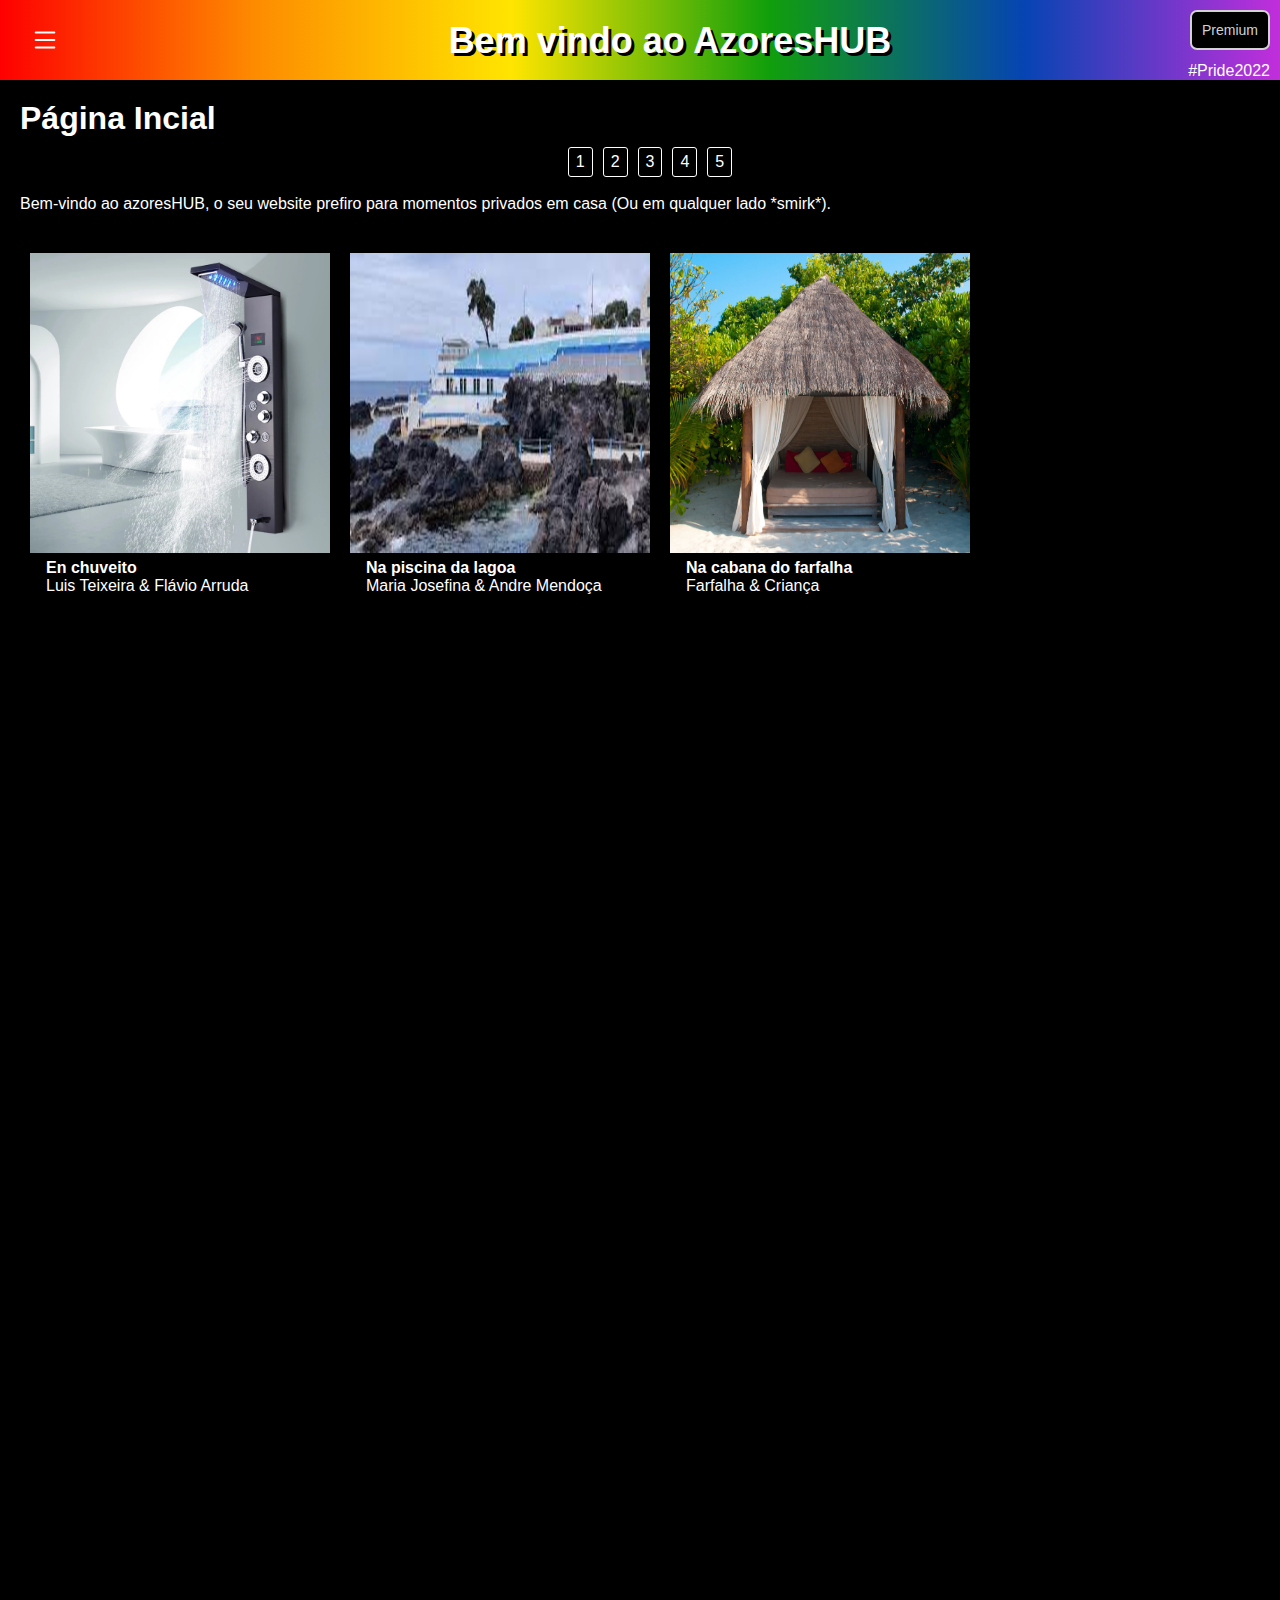
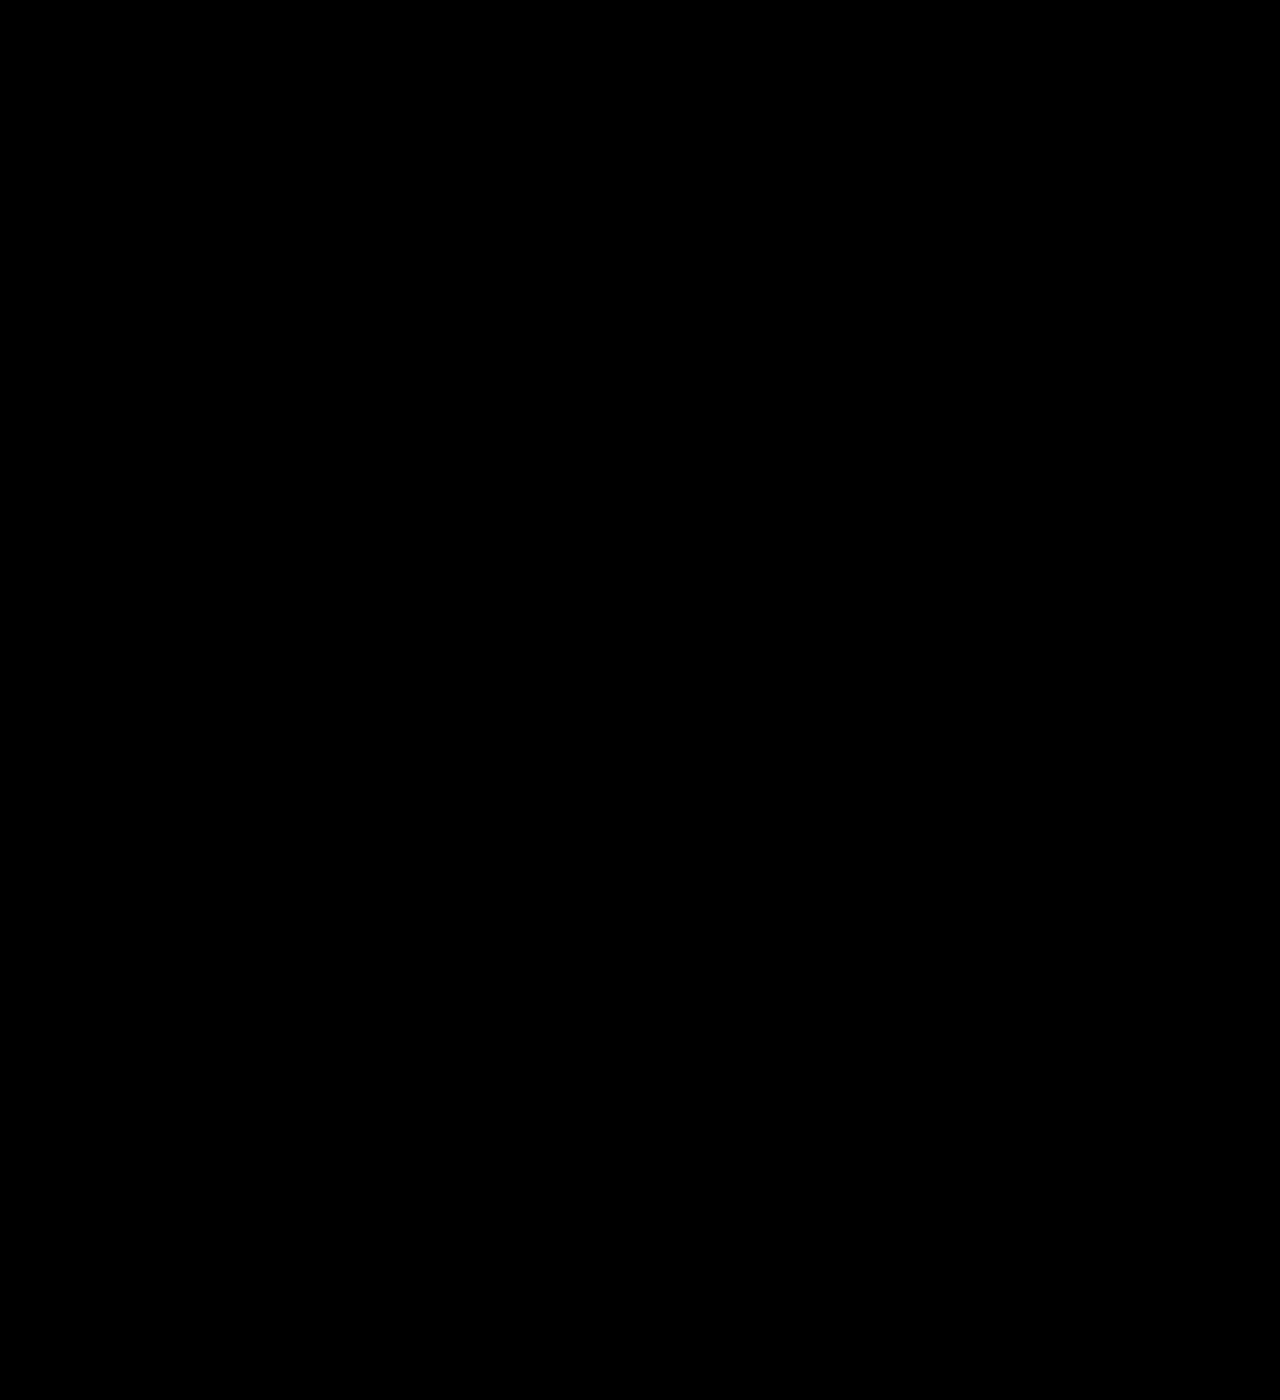
<file: index.html>
<!DOCTYPE html>
<html lang="pt">
<head>
    <meta charset="UTF-8">
    <meta http-equiv="X-UA-Compatible" content="IE=edge">
    <meta name="viewport" content="width=device-width, initial-scale=1.0">
    <title>Bem-Vindo ao Azores hub</title>
    <link rel="stylesheet" href="style.css">
    <link rel="stylesheet" href="https://cdn.jsdelivr.net/npm/bootstrap-icons@1.3.0/font/bootstrap-icons.css">
</head>
<body style="height: 3000px;">
    <div class="menu menu-dps" id="menugeral">
        <img src="/img/logo.png" id="logo" alt="">
        <div class="espacomenu"></div>
        <div class="menu-link">
            <a href="/">Home</a><br>
        </div>
        <div class="menu-link">
            <a href="/papixa">papixas</a><br>
        </div>
        <div class="menu-link">
            <a href="/bolocas">bolocas</a><br>
        </div>
    </div>
    <div class="header" id="header">
        <div>
            <a id="btn-menu" class="btn-menu" onclick="abrirMenu()">
                <svg xmlns="http://www.w3.org/2000/svg" fill="currentColor" class="bi bi-list" viewBox="0 0 16 16"><path fill-rule="evenodd" d="M2.5 12a.5.5 0 0 1 .5-.5h10a.5.5 0 0 1 0 1H3a.5.5 0 0 1-.5-.5zm0-4a.5.5 0 0 1 .5-.5h10a.5.5 0 0 1 0 1H3a.5.5 0 0 1-.5-.5zm0-4a.5.5 0 0 1 .5-.5h10a.5.5 0 0 1 0 1H3a.5.5 0 0 1-.5-.5z"/></svg>
            </a>
        </div>
        <h1 id="titulo">Bem vindo ao AzoresHUB</h1>
        <div class="links-direita">
            <p onclick="pride2022()" id="pride2022" class="pride2022">#Pride2022</p>
        </div>
        <button onclick="premiumHref()" class="btn-premium">Premium</button>
    </div>
    <div class="content" id="contentmain">
        <h1 style="margin-bottom: 10px; justify-content: left;">Página Incial</h1>
        <div class="">
            <div class="nrs-pag">
                <a class="nr-pag-btn">1</a>
                <a class="nr-pag-btn">2</a>
                <a class="nr-pag-btn">3</a>
                <a class="nr-pag-btn">4</a>
                <a class="nr-pag-btn">5</a>
            </div><br>
        </div>
        <p>Bem-vindo ao azoresHUB, o seu website prefiro para momentos privados em casa (Ou em qualquer lado *smirk*).</p>
        <div class="vidlayout">
            <div class="row">
                <div class="coluna">
                    <a href="/seutaradinho" style="text-decoration: none;">
                        <div class="card">
                            <img src="img/pessoas/Rec-m-luxo-preto-escovado-banheiro-torneira-do-chuveiro-led-painel-coluna-banheira-misturadora-com-chuveiro.jpg_Q90.jpg_.webp" height="300" alt="Avatar" style="width:100%">
                            <div class="container">
                                <h4><b>En chuveito</b></h4> 
                                <p>Luis Teixeira & Flávio Arruda</p> 
                            </div>
                        </div>
                    </a>
                </div>
                <div class="coluna">
                    <a href="/seutaradinho" style="text-decoration: none;">
                        <div class="card">
                            <img src="img/pessoas/1.jpg" height="300" alt="Avatar" style="width:100%">
                            <div class="container">
                                <h4><b>Na piscina da lagoa</b></h4> 
                                <p>Maria Josefina & Andre Mendoça</p> 
                            </div>
                        </div>
                    </a>
                </div>
                <div class="coluna">
                    <a href="/seutaradinho" style="text-decoration: none;">
                        <div class="card">
                            <img src="img/pessoas/3jpg.jpg" alt="Avatar" height="300" style="width:100%">
                            <div class="container">
                                <h4><b>Na cabana do farfalha</b></h4> 
                                <p>Farfalha & Criança</p> 
                            </div>
                        </div>
                    </a>
                </div>
            </div>
        </div>
    </div>
</body>

<script>
    window.onscroll = function() {myFunction()};

    var header = document.getElementById("header");
    var sticky = header.offsetTop;
    var h1 = document.getElementById("titulo");
    var pride = document.getElementById("pride2022");
    var btnMenu = document.getElementById("btn-menu");
    
    function myFunction() {
        if (window.pageYOffset > sticky) {
            header.classList.add("header-dps");
            btnMenu.classList.add("btn-menu-dps");
            h1.textContent = "AzoresHUB";
            pride.textContent = "";
        } else {
            header.classList.remove("header-dps");
            btnMenu.classList.remove("btn-menu-dps");
            h1.textContent = "Bem-vindo ao AzoresHUB";
            pride.textContent = "#Pride2022";
        }
    }
    
    function pride2022() {
        window.location.href = "https://en.wikipedia.org/wiki/LGBT_pride";
    }
    
    function abrirMenu() {
        var menugeral = document.getElementById("menugeral");
        var contentmain = document.getElementById("contentmain");
        var menuA = document.getElementById("btn-menu");
    
        if (menugeral.classList.contains("menu-dps")){
            menugeral.classList.remove("menu-dps");
            contentmain.style.marginLeft = "220px";
            menuA.style.marginLeft = "240px";
            menuA.innerHTML = '<svg xmlns="http://www.w3.org/2000/svg" fill="currentColor" class="bi bi-x" viewBox="0 0 16 16"><path d="M4.646 4.646a.5.5 0 0 1 .708 0L8 7.293l2.646-2.647a.5.5 0 0 1 .708.708L8.707 8l2.647 2.646a.5.5 0 0 1-.708.708L8 8.707l-2.646 2.647a.5.5 0 0 1-.708-.708L7.293 8 4.646 5.354a.5.5 0 0 1 0-.708z"/></svg>';
        } else {
            menugeral.classList.add("menu-dps");
            contentmain.classList.add("content-dps");
            contentmain.style.marginLeft = "20px";
            menuA.style.marginLeft = "30px";
            menuA.innerHTML = '<svg xmlns="http://www.w3.org/2000/svg" fill="currentColor" class="bi bi-list" viewBox="0 0 16 16"><path fill-rule="evenodd" d="M2.5 12a.5.5 0 0 1 .5-.5h10a.5.5 0 0 1 0 1H3a.5.5 0 0 1-.5-.5zm0-4a.5.5 0 0 1 .5-.5h10a.5.5 0 0 1 0 1H3a.5.5 0 0 1-.5-.5zm0-4a.5.5 0 0 1 .5-.5h10a.5.5 0 0 1 0 1H3a.5.5 0 0 1-.5-.5z"/></svg>';
        }
    }  

    function premiumHref(){
        window.location.href = "/buy-premium";
    }


</script>

</html>
</file>
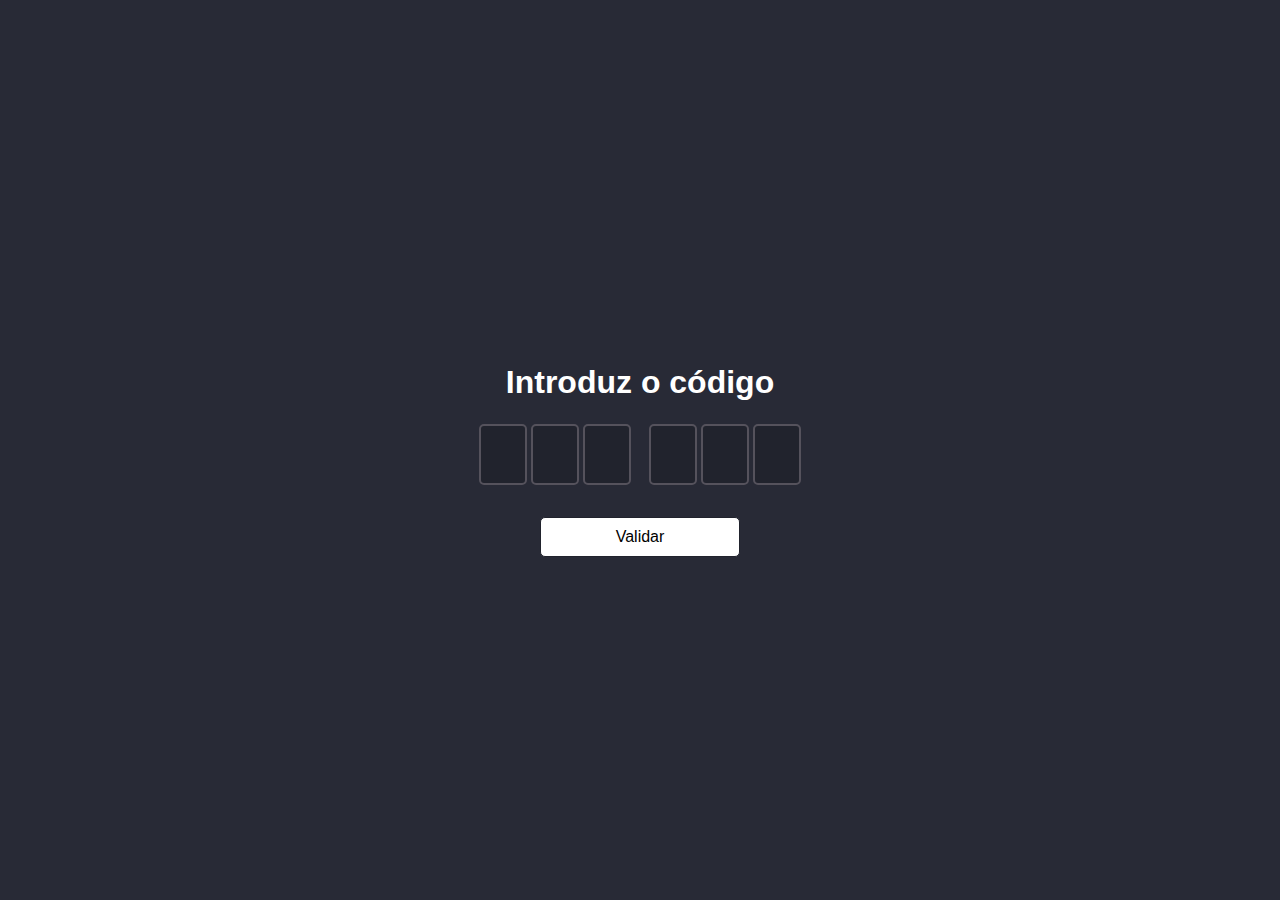
<file: files/código/index.html>
<!DOCTYPE html>
<html lang="pt">
<head>
    <meta charset="UTF-8">
    <meta http-equiv="X-UA-Compatible" content="IE=edge">
    <meta name="viewport" content="width=device-width, initial-scale=1.0">
    <title>Bem vindo</title>
    <link rel="stylesheet" href="style.css">
</head>
<body>
    <h1>Introduz o código</h1>
    <div class="otp-field">
        <input type="text" maxlength="1" />
        <input type="text" maxlength="1" />
        <input class="space" type="text" maxlength="1" />
        <input type="text" maxlength="1" />
        <input type="text" maxlength="1" />
        <input type="text" maxlength="1" />
    </div>
    <button class="btn-submit" onclick="submit()">Validar</button>
    <script src="script.js"></script>
</body>
</html>
</file>
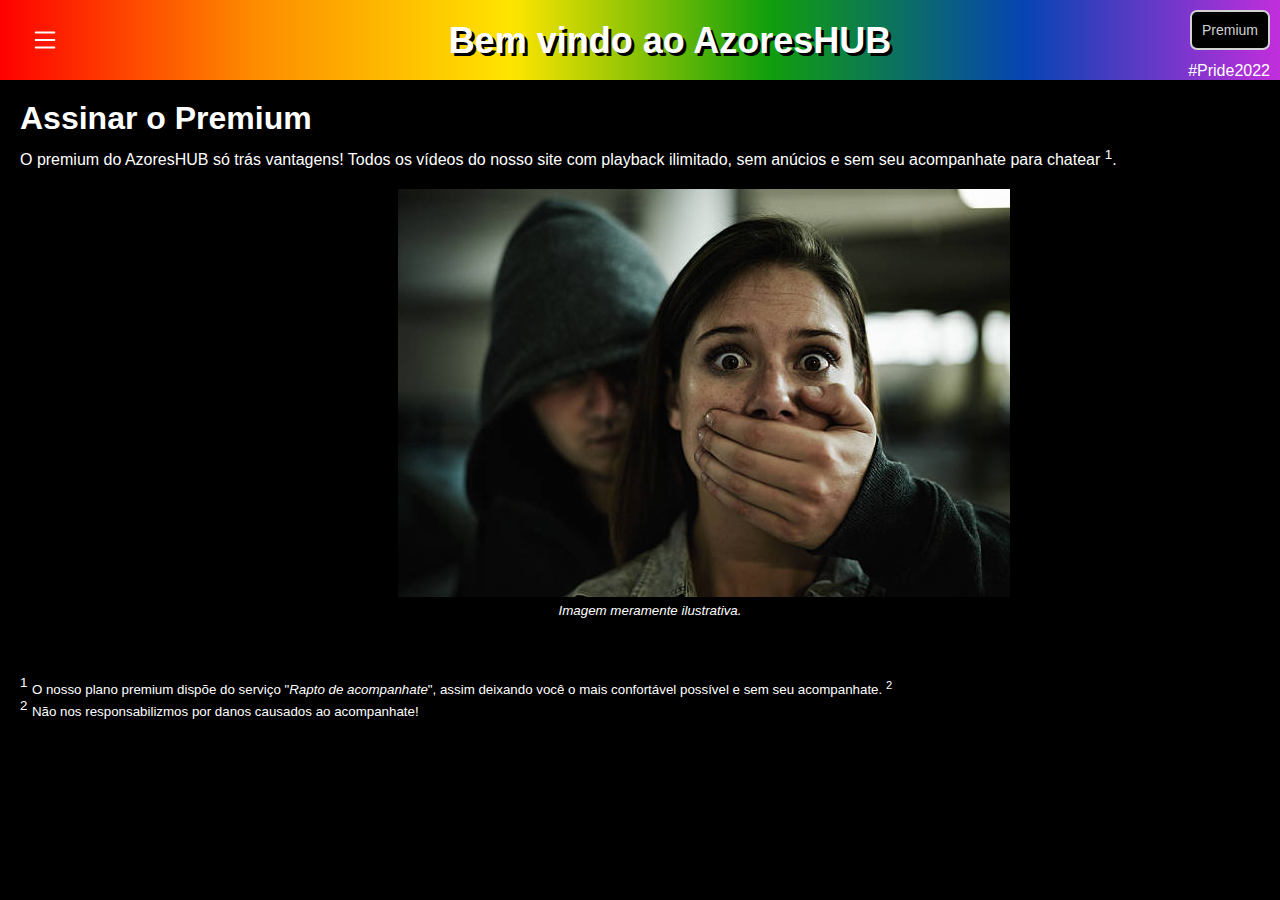
<file: buy-premium.html>
<!DOCTYPE html>
<html lang="pt">
<head>
    <meta charset="UTF-8">
    <meta http-equiv="X-UA-Compatible" content="IE=edge">
    <meta name="viewport" content="width=device-width, initial-scale=1.0">
    <title>Bem-Vindo ao Azores hub</title>
    <link rel="stylesheet" href="style.css">
    <link rel="stylesheet" href="https://cdn.jsdelivr.net/npm/bootstrap-icons@1.3.0/font/bootstrap-icons.css">
</head>
<body>
    <div class="menu menu-dps" id="menugeral">
        <img src="/img/logo.png" alt="">
        <div class="espacomenu"></div>
        <div class="menu-link">
            <a href="/">Home</a><br>
        </div>
        <div class="menu-link">
            <a href="/papixa">papixas</a><br>
        </div>
        <div class="menu-link">
            <a href="/bolocas">bolocas</a><br>
        </div>
    </div>
    <div class="header" id="header">
        <div>
            <a id="btn-menu" class="btn-menu" onclick="abrirMenu()">
                <svg xmlns="http://www.w3.org/2000/svg" fill="currentColor" class="bi bi-list" viewBox="0 0 16 16"><path fill-rule="evenodd" d="M2.5 12a.5.5 0 0 1 .5-.5h10a.5.5 0 0 1 0 1H3a.5.5 0 0 1-.5-.5zm0-4a.5.5 0 0 1 .5-.5h10a.5.5 0 0 1 0 1H3a.5.5 0 0 1-.5-.5zm0-4a.5.5 0 0 1 .5-.5h10a.5.5 0 0 1 0 1H3a.5.5 0 0 1-.5-.5z"/></svg>
            </a>
        </div>
        <h1 id="titulo">Bem vindo ao AzoresHUB</h1>
        <div class="links-direita">
            <p onclick="pride2022()" id="pride2022" class="pride2022">#Pride2022</p>
        </div>
        <button onclick="premiumHref()" class="btn-premium">Premium</button>
    </div>
    <div class="content" id="contentmain">
        <h1 style="margin-bottom: 10px; justify-content: left;">Assinar o Premium</h1>
        <p>O premium do AzoresHUB só trás vantagens! Todos os vídeos do nosso site com playback ilimitado, sem anúcios e sem seu acompanhate para chatear <sup>1</sup>.</p>
        <div class="img-premium-rapto">
            <img src="/img/premium-servico-rapto.jpg" alt="">
            <figcaption style="text-align: center;"><small><i>Imagem meramente ilustrativa.</i></small></figcaption>
        </div>
        <br><br>
        <p><sup>1</sup> <small>O nosso plano premium dispõe do serviço "<i>Rapto de acompanhate</i>", assim deixando você o mais confortável possível e sem seu acompanhate. <sup>2</sup></small></p>
        <p><sup>2</sup> <small>Não nos responsabilizmos por danos causados ao acompanhate!</small></p>
    </div>
</body>

<script>
    window.onscroll = function() {myFunction()};

    var header = document.getElementById("header");
    var sticky = header.offsetTop;
    var h1 = document.getElementById("titulo");
    var pride = document.getElementById("pride2022");
    var btnMenu = document.getElementById("btn-menu");
    
    function myFunction() {
        if (window.pageYOffset > sticky) {
            header.classList.add("header-dps");
            btnMenu.classList.add("btn-menu-dps");
            h1.textContent = "AzoresHUB";
            pride.textContent = "";
        } else {
            header.classList.remove("header-dps");
            btnMenu.classList.remove("btn-menu-dps");
            h1.textContent = "Bem-vindo ao AzoresHUB";
            pride.textContent = "#Pride2022";
        }
    }
    
    function pride2022() {
        window.location.href = "https://en.wikipedia.org/wiki/LGBT_pride";
    }
    
    function abrirMenu() {
        var menugeral = document.getElementById("menugeral");
        var contentmain = document.getElementById("contentmain");
        var menuA = document.getElementById("btn-menu");
    
        if (menugeral.classList.contains("menu-dps")){
            menugeral.classList.remove("menu-dps");
            contentmain.style.marginLeft = "220px";
            menuA.style.marginLeft = "240px";
            menuA.innerHTML = '<svg xmlns="http://www.w3.org/2000/svg" fill="currentColor" class="bi bi-x" viewBox="0 0 16 16"><path d="M4.646 4.646a.5.5 0 0 1 .708 0L8 7.293l2.646-2.647a.5.5 0 0 1 .708.708L8.707 8l2.647 2.646a.5.5 0 0 1-.708.708L8 8.707l-2.646 2.647a.5.5 0 0 1-.708-.708L7.293 8 4.646 5.354a.5.5 0 0 1 0-.708z"/></svg>';
        } else {
            menugeral.classList.add("menu-dps");
            contentmain.classList.add("content-dps");
            contentmain.style.marginLeft = "20px";
            menuA.style.marginLeft = "30px";
            menuA.innerHTML = '<svg xmlns="http://www.w3.org/2000/svg" fill="currentColor" class="bi bi-list" viewBox="0 0 16 16"><path fill-rule="evenodd" d="M2.5 12a.5.5 0 0 1 .5-.5h10a.5.5 0 0 1 0 1H3a.5.5 0 0 1-.5-.5zm0-4a.5.5 0 0 1 .5-.5h10a.5.5 0 0 1 0 1H3a.5.5 0 0 1-.5-.5zm0-4a.5.5 0 0 1 .5-.5h10a.5.5 0 0 1 0 1H3a.5.5 0 0 1-.5-.5z"/></svg>';
        }
    }  

    function premiumHref(){
        window.location.href = "/buy-premium";
    }


</script>

</html>
</file>
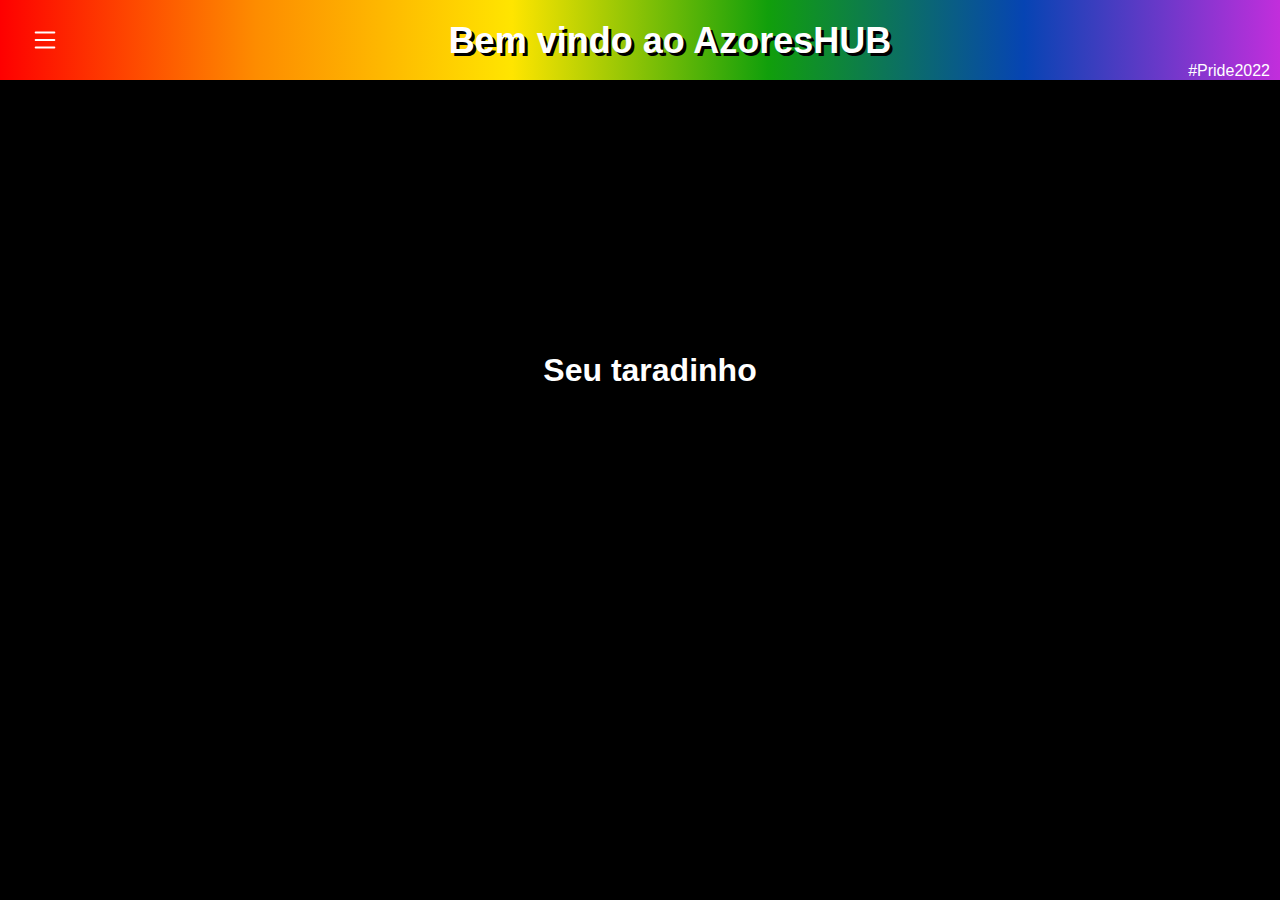
<file: seutaradinho.html>
<!DOCTYPE html>
<html lang="pt">
<head>
    <meta charset="UTF-8">
    <meta http-equiv="X-UA-Compatible" content="IE=edge">
    <meta name="viewport" content="width=device-width, initial-scale=1.0">
    <title>Bem-Vindo ao Azores hub</title>
    <link rel="stylesheet" href="style.css">
    <link rel="stylesheet" href="https://cdn.jsdelivr.net/npm/bootstrap-icons@1.3.0/font/bootstrap-icons.css">
</head>
<body>
    <div class="menu menu-dps" id="menugeral">
        <img src="/img/logo.png" alt="">
        <div class="espacomenu"></div>
        <div class="menu-link">
            <a href="/">Home</a><br>
        </div>
        <div class="menu-link">
            <a href="/papixa">papixas</a><br>
        </div>
        <div class="menu-link">
            <a href="/bolocas">bolocas</a><br>
        </div>
    </div>
    <div class="header" id="header">
        <div>
            <a id="btn-menu" class="btn-menu" onclick="abrirMenu()">
                <svg xmlns="http://www.w3.org/2000/svg" fill="currentColor" class="bi bi-list" viewBox="0 0 16 16"><path fill-rule="evenodd" d="M2.5 12a.5.5 0 0 1 .5-.5h10a.5.5 0 0 1 0 1H3a.5.5 0 0 1-.5-.5zm0-4a.5.5 0 0 1 .5-.5h10a.5.5 0 0 1 0 1H3a.5.5 0 0 1-.5-.5zm0-4a.5.5 0 0 1 .5-.5h10a.5.5 0 0 1 0 1H3a.5.5 0 0 1-.5-.5z"/></svg>
            </a>
        </div>
        <h1 id="titulo">Bem vindo ao AzoresHUB</h1>
        <div class="links-direita">
            <p onclick="pride2022()" id="pride2022" class="pride2022">#Pride2022</p>
        </div>
    </div>
    <div class="content" id="contentmain">
        <h1 style="margin-top: 20%; text-align: center;">Seu taradinho</h1>
        
    </div>
</body>

<script>
    window.onscroll = function() {myFunction()};

    var header = document.getElementById("header");
    var sticky = header.offsetTop;
    var h1 = document.getElementById("titulo");
    var pride = document.getElementById("pride2022");
    var btnMenu = document.getElementById("btn-menu");
    
    function myFunction() {
        if (window.pageYOffset > sticky) {
            header.classList.add("header-dps");
            btnMenu.classList.add("btn-menu-dps");
            h1.textContent = "AzoresHUB";
            pride.textContent = "";
        } else {
            header.classList.remove("header-dps");
            btnMenu.classList.remove("btn-menu-dps");
            h1.textContent = "Bem-vindo ao AzoresHUB";
            pride.textContent = "#Pride2022";
        }
    }
    
    function pride2022() {
        window.location.href = "https://en.wikipedia.org/wiki/LGBT_pride";
    }
    
    function abrirMenu() {
        var menugeral = document.getElementById("menugeral");
        var contentmain = document.getElementById("contentmain");
        var menuA = document.getElementById("btn-menu");
    
        if (menugeral.classList.contains("menu-dps")){
            menugeral.classList.remove("menu-dps");
            contentmain.style.marginLeft = "220px";
            menuA.style.marginLeft = "240px";
            menuA.innerHTML = '<svg xmlns="http://www.w3.org/2000/svg" fill="currentColor" class="bi bi-x" viewBox="0 0 16 16"><path d="M4.646 4.646a.5.5 0 0 1 .708 0L8 7.293l2.646-2.647a.5.5 0 0 1 .708.708L8.707 8l2.647 2.646a.5.5 0 0 1-.708.708L8 8.707l-2.646 2.647a.5.5 0 0 1-.708-.708L7.293 8 4.646 5.354a.5.5 0 0 1 0-.708z"/></svg>';
        } else {
            menugeral.classList.add("menu-dps");
            contentmain.classList.add("content-dps");
            contentmain.style.marginLeft = "20px";
            menuA.style.marginLeft = "30px";
            menuA.innerHTML = '<svg xmlns="http://www.w3.org/2000/svg" fill="currentColor" class="bi bi-list" viewBox="0 0 16 16"><path fill-rule="evenodd" d="M2.5 12a.5.5 0 0 1 .5-.5h10a.5.5 0 0 1 0 1H3a.5.5 0 0 1-.5-.5zm0-4a.5.5 0 0 1 .5-.5h10a.5.5 0 0 1 0 1H3a.5.5 0 0 1-.5-.5zm0-4a.5.5 0 0 1 .5-.5h10a.5.5 0 0 1 0 1H3a.5.5 0 0 1-.5-.5z"/></svg>';
        }
    }  


</script>

</html>
</file>
<file: style.css>
* {
    font-family: 'Poppins', sans-serif;
    margin: 0;
    padding: 0;
    --sidebarlag: 0px;
    --sidebarlagdps: 200px;
}

body{
    background-color: #000;
    color: #fff;
}

.header{
    background: linear-gradient(90deg ,#FE0000,#FD8C00,#FFE500,#119F0B,#0644B3,#C22EDC);;
    position: fixed;
    width: 100%;
    height: 80px;
    transition: 0.2s ease;
}
.content-dps{
    padding-top: 100px;
    margin-left: calc(var(--sidebarlagdps) + 20px);
    background-color: #000;
}

.content {
    padding-top: 100px;
    margin-left: 20px;
}

.header h1{
    text-align: center;
    display:block;
    color: #fff;
    padding-top: 20px;
    font-size: 36px;
    text-shadow: 3px 3px #000;
}

.header-dps{
    position: fixed;
    top: 0;
    width: 100%;
    color: #fff;
    height: 50px;
    transition: 0.2s ease;
}

.header-dps h1{
    text-align: center;
    display:block;
    padding-top: 15px;
    padding-bottom: 10px;
    font-size: 20px;

}

.header .links-direita {
    float: right;
    margin-right: 10px;
}

.menu {
    height: 100%;
    background: whitesmoke;
    width: var(--sidebarlagdps);
    position: fixed;
    z-index: 1;
    top: 0;
    left: 0;
    overflow-x: hidden;
    padding-top: 20px;
    transition: 0.2s ease;
}

.menu-dps {
    width: var(--sidebarlag);
}

.menu-dps #logo{
    width: 1000px;
    transition: 0.2s ease;
}

.header .btn-menu {
    float: left;
    color: #fff;
    margin-top: 25px;
    margin-left: 30px;
    height: 30px;
    width: 30px;
    cursor: pointer;

}

.menu .menu-link{
    color: black;
    text-decoration: none;
    margin-top: 10px;
    margin-bottom: 10px;
    text-align: center;
}

.menu .menu-link:visited{
    color: red;
    text-decoration: none;
    margin-top: 10px;
    margin-bottom: 10px;
    text-align: center;
}

.menu .espacomenu{
    margin-top: 20px;
}

.menu img{
    width: 100px;
    margin-left: calc(var(--sidebarlagdps) / 4);
}

.header .btn-menu-dps {
    float: left;
    color: #fff;
    margin-top: 15px;
    margin-left: 15px;
    height: 20px;
    width: 20px;
}

.header .btn-premium{
    float: right;
    padding-top: 10px;
    padding-bottom: 10px;
    padding-left: 10px;
    padding-right: 10px;
    background-color: #000;
    border: 2px solid #d2d2d2;
    border-radius: 7px;
    margin-right: 10px;
    top: 0;
    right: 0;
    position: fixed;
    margin-top: 10px;
    color: #d2d2d2;
    font-size: 14px;
    cursor: pointer;

}

.links-direita .pride2022{
    color: #fff;
    cursor: pointer;
}

.bi-list {
    height: 30px;
    width: 30px; 
}

.content .nrs-pag{
    width: 100%;
    display: flex;
    flex-direction: row;
    justify-content: center;
}

.content .nrs-pag .nr-pag-btn{
    color: #fff;
    margin: 0 5px;
    padding-top: 5px;
    padding-bottom: 5px;
    padding-left: 7px;
    padding-right: 7px;
    border: 1px solid #fff;
    border-radius: 3px;
    cursor: pointer;
}

.content .vidlayout {

}

.content .vidlayout .row {
    display: table;
    margin-top: 40px;
}

.content .vidlayout .row .coluna{
    display: table-cell;
}

.content .vidlayout .row .coluna .card {
    /* box-shadow: 0 4px 8px 0 rgba(255,255,255,0.7); */
    transition: 0.3s;
    margin-right: 10px;
    width: 300px;
    background-color: #000;
    color: #fff;
    margin: 0 10px 0 10px;
}

.content .vidlayout .row .coluna .card:hover {
    /* box-shadow: 0 8px 16px 0 rgba(255,255,255,0.7); */
}

.content .vidlayout .row .coluna .container {
    padding: 2px 16px;
}

.img-premium-rapto{
    display: block;
    margin-left: auto;
    margin-right: auto;
    width: 40%;
    margin-top: 20px;
    margin-bottom: 20px;
}
</file>
<file: files/código/style.css>
body{
    margin: 0;
    font-family: "Poppins", sans-serif;
    display: flex;
    justify-content: center;
    align-items: center;
    flex-direction: column;
    background: #282a36;
    height: 100vh;
    color: #fff;
}

.otp-field{
    display: flex;
}

.btn-submit {
    background: #fff;
    margin-top: 30px;
    font-size: 16px;
    color: #000;
    border: 1px solid #21232d;
    border-radius: 5px;
    width: 200px;
    height: 40px;
}

.otp-field input{
    width: 24px;
    font-size: 32px;
    padding: 10px;
    text-align: center;
    border-radius: 5px;
    margin: 2px;
    border: 2px solid #55525c;
    background: #21232d;
    font-weight: bold;
    color: #fff;
    outline: none;
    transition: all 0.1s;
}

.otp-field input:focus{
    border: 2px solid #a527ff;
    box-shadow: 0 0 2px 2px #a527ff;
}

.disabled{
    opacity: 0.5;
}

.space{
    margin-right: 1rem !important;
}
</file>
